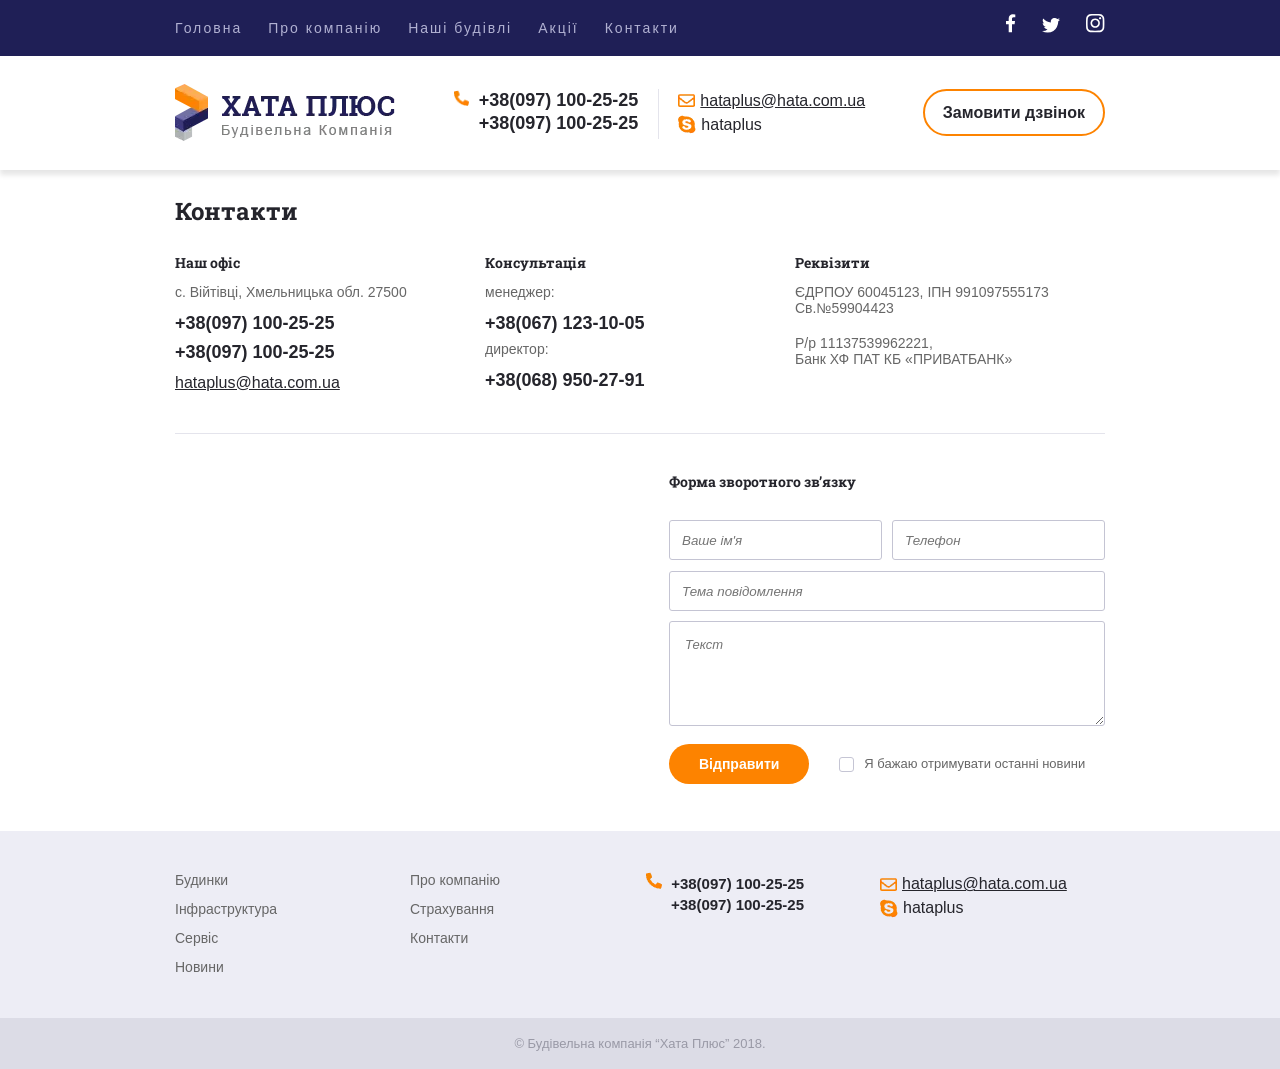
<file: hata-contacts.html>
<!DOCTYPE html>
<html lang="u">

<head>
    <meta charset="UTF-8">
    <meta name="viewport"
        content="width=device-width, user-scalable=yes,initial-scale=1.0, maximum-scale=2.0, minimum-scale=1.0">
    <title>where_you_can-find.us</title>
    <link rel="stylesheet" href="css/style.css">
</head>

<body>
    <div class="black1" id="black1"></div>
    <header class="header">
        <div class="top-header header__top">
            <div class="header__wrapper wrapper flex items_center">
                <nav class="header-nav header__nav ">
                    <ul class="main-nav" id="mainnav">
                        <li class="cancel" id="cancel"><a href="javascript:void(0)"><img src="img/close.svg" alt=""></a>
                        </li>
                        <li class="header__item">
                            <a href="index.html">Головна</a>
                        </li>
                        <li class="header__item">
                            <a href="#">Про компанію</a>
                        </li>
                        <li class="header__item">
                            <a href="index2.html" id="btn">Наші будівлі</a>
                            <ul id="submenu" class="head-submenu">
                                <li><a href="">Таунхауси</a></li>
                                <li><a href="">Пентхауси</a></li>
                                <li><a href="">Котеджі</a></li>
                                <li>
                                    <a href="" id="subbtn">Собачі будки</a>
                                    <ul id="subsubmenu" class="head-subsubmenu">
                                        <li><a href="">Елітні будки</a></li>
                                        <li><a href="">Для чіхуахуа</a></li>
                                        <li><a href="">Вольєри</a></li>
                                        <li><a href="">Халабуди</a></li>
                                        <li><a href="" id="cancelsubsub" class="cancelsubsub"><img src="img/close.svg"
                                                    alt=""></a></li>
                                    </ul>
                                </li>
                                <li><a href="" id="cancelsub" class="cancelsub"><img src="img/close.svg" alt=""></a>
                                </li>
                            </ul>
                        </li>
                        <li class="header__item">
                            <a href="#">Акції</a>
                        </li>
                        <li class="header__item">
                            <a href="hata-contacts.html">Контакти</a>
                        </li>
                    </ul>
                </nav>
                <nav class="picture-nav header__social">
                    <ul class="social list_social flex items_center">
                        <li class="social__list">
                            <a href="" class="social_link social__link--facebook">
                                <svg version="1.2" xmlns="http://www.w3.org/2000/svg" viewBox="0 0 10 19" width="10"
                                    height="19">
                                    <path class="a"
                                        d="m2.7 18.2h3.3v-8h2.6l0.4-3.2h-3v-2.2q0-0.8 0.3-1.1 0.3-0.5 1.3-0.5h1.7v-2.8q-1-0.2-2.5-0.2-1.8 0-3 1.2-1.1 1.1-1.1 3.1v2.5h-2.7v3.2h2.7z" />
                                </svg>
                            </a>
                        </li>
                        <li class="social__list">
                            <a href="#" class="social_link">
                                <svg version="1.2" xmlns="http://www.w3.org/2000/svg" viewBox="0 0 18 15" width="18"
                                    height="15">
                                    <path class="a"
                                        d="m16.1 3.6q1.1-0.8 1.9-1.9-1.1 0.4-2.1 0.6 1.2-0.8 1.6-2.1-1.1 0.7-2.3 0.9-0.6-0.5-1.3-0.8-0.6-0.4-1.5-0.4-0.9 0-1.8 0.5-0.8 0.5-1.3 1.4-0.5 0.8-0.5 1.8 0 0.5 0.1 0.9-2.3-0.1-4.3-1.2-2-1-3.3-2.7-0.6 0.9-0.6 1.9 0 0.9 0.5 1.7 0.5 0.8 1.2 1.4-0.9-0.1-1.7-0.5 0 1.3 0.9 2.4 0.8 1 2.1 1.3-0.5 0.1-1 0.1-0.3 0-0.7-0.1 0.4 1.1 1.3 1.8 1 0.8 2.2 0.8-2.1 1.5-4.6 1.5-0.5 0-0.9 0 2.6 1.7 5.7 1.7 3.2 0 5.7-1.7 2.3-1.5 3.5-4 1.3-2.3 1.3-4.8 0-0.4-0.1-0.5z" />
                                </svg>
                            </a>
                        </li>
                        <li class="social__list">
                            <a href="#" class="social_link">
                                <svg version="1.2" xmlns="http://www.w3.org/2000/svg" viewBox="0 0 19 19" width="19"
                                    height="19">
                                    <path class="a"
                                        d="m9.2 4.4q1.3 0 2.3 0.6 1.1 0.7 1.8 1.8 0.6 1.1 0.6 2.3 0 1.3-0.6 2.4-0.7 1.1-1.8 1.7-1 0.6-2.3 0.6-1.3 0-2.4-0.6-1.1-0.6-1.7-1.7-0.6-1.1-0.6-2.4 0-1.2 0.6-2.3 0.6-1.1 1.7-1.8 1.1-0.6 2.4-0.6zm0 7.8q1.3 0 2.2-0.9 0.9-0.9 0.9-2.2 0-1.2-0.9-2.1-0.9-1-2.2-1-1.3 0-2.2 1-0.9 0.9-0.9 2.1 0 1.3 0.9 2.2 0.9 0.9 2.2 0.9zm6-8q0-0.4-0.3-0.8-0.3-0.3-0.8-0.3-0.4 0-0.8 0.3-0.3 0.4-0.3 0.8 0 0.5 0.3 0.8 0.4 0.3 0.8 0.3 0.5 0 0.8-0.3 0.3-0.3 0.3-0.8zm3.1 1.1q0.1 1.2 0.1 3.8 0 2.7-0.1 3.9 0 1.1-0.3 2-0.4 1-1.2 1.8-0.7 0.7-1.7 1.1-0.9 0.3-2.1 0.4-1.1 0-3.8 0-2.7 0-3.8 0-1.2-0.1-2.1-0.4-1-0.4-1.8-1.1-0.7-0.8-1.1-1.8-0.3-0.9-0.3-2-0.1-1.2-0.1-3.9 0-2.6 0.1-3.8 0-1.2 0.3-2 0.4-1.1 1.1-1.8 0.8-0.8 1.8-1.2 0.9-0.2 2.1-0.3 1.1-0.1 3.8-0.1 2.7 0 3.8 0.1 1.2 0.1 2.1 0.3 1 0.4 1.7 1.2 0.8 0.7 1.2 1.8 0.3 0.8 0.3 2zm-1.9 9.2q0.2-0.7 0.3-2.2 0-0.9 0-2.5v-1.3q0-1.7 0-2.6-0.1-1.5-0.3-2.2-0.5-1.3-1.8-1.8-0.7-0.2-2.2-0.3-0.9 0-2.6 0h-1.3q-1.6 0-2.5 0-1.5 0.1-2.2 0.3-1.3 0.5-1.8 1.8-0.2 0.7-0.3 2.2-0.1 0.9-0.1 2.6v1.3q0 1.6 0.1 2.5 0.1 1.5 0.3 2.2 0.5 1.3 1.8 1.8 0.7 0.2 2.2 0.3 0.9 0.1 2.5 0.1h1.3q1.7 0 2.6-0.1 1.5-0.1 2.2-0.3 1.3-0.5 1.8-1.8z" />
                                </svg>
                            </a>
                        </li>
                    </ul>
                </nav>
                <div class="burger" id="burger">
                    <span></span>
                    <span></span>
                    <span></span>
                </div>
            </div>
        </div>
        <div class="shadow ">
            <div class="wrapper flex items_center main-header">
                <div class="header__logo logo">
                    <a href="index.html">
                        <picture>
                            <source srcset="img/logo.webp" type="image/webp">
                            <img src="img/logo.png" alt="">
                        </picture>
                    </a>
                </div>
                <div class="lineri flex">
                    <div class="header__phone phone">
                        <p class="hearder__phone-main">
                            <a href="tel:+380971002525" class="items_center email2">
                                <picture class="phone_picture">
                                    <source srcset="img/phone.webp" type="image/webp">
                                    <img src="img/phone.svg" alt="">
                                </picture>
                                <span class="header__phone-text phone_text">+38(097) 100-25-25</span>
                            </a>
                        </p>
                        <p class="left header__phone-text">
                            <a href="tel:+380971002525">+38(097) 100-25-25</a>
                        </p>
                    </div>
                    <div>
                        <span class="linephone"></span>
                    </div>
                    <div class="header__contacts social-madia">
                        <div class="hearder_email email">
                            <a href="mailto:hataplus@hata.com.ua" class="items_center email2">
                                <picture class="email-pic">
                                    <source srcset="img/email.webp" type="image/webp">
                                    <img src="img/email.svg" alt="">
                                </picture>
                                <span class="header__email-text email_span">hataplus@hata.com.ua</span>
                            </a>
                        </div>
                        <div class="hearder__skype skype">
                            <a href="#" class="hearder__skype-link items_center skype2">
                                <picture class="skype_pic">
                                    <source srcset="img/skype.webp" type="image/webp">
                                    <img src="img/skype.svg" alt="">
                                </picture>
                                <span class="hearder__slype-text skype_span">hataplus</span>
                            </a>
                        </div>
                    </div>
                </div>
                <div class="hearder__text text">
                    <a href="#" id="callBtn">Замовити дзвінок</a>
                </div>
                <div class="popap" id="callModal">
                    <form action="botforpopap.php" method="post">
                        <div class="popap-info">
                            <p class="title">Замовити дзвінок</p>
                            <input type="text" placeholder="Ваше ім'я" name='urname'>
                            <input type="tel" placeholder="Телефон" name="phone">
                            <button>Відправити</button>
                            <span class="close" id="closeCall"><img src="img/close1.svg" alt=""></span>
                        </div>
                    </form>
                </div>
            </div>
        </div>
    </header>
    <main>
        <div class="main1 wrapper">
            <div class="section">
                <div class="main_contact ">
                    <h1>Контакти</h1>
                    <div class="under_container">
                        <div class="office">
                            <h3>Наш офіс</h3>
                            <p class="p">с. Війтівці, Хмельницька обл. 27500</p>
                            <p class="p1 hover"><a href="#" class="num">+38(097) 100-25-25</a></p>
                            <p class="p1 hover"><a href="#" class="num">+38(097) 100-25-25</a></p>
                            <p class="hover u"><a href="#" class="ema">hataplus@hata.com.ua</a></p>
                        </div>
                        <div class="advice">
                            <h3>Консультація</h3>
                            <p class="p">менеджер:</p>
                            <p class="p1 hover"><a href="#" class="num">+38(067) 123-10-05</a></p>
                            <p class="p">директор:</p>
                            <p class="hover p1"><a href="#" class="num ">+38(068) 950-27-91</a></p>
                        </div>
                        <div class="details">
                            <h3>Реквізити</h3>
                            <div class="first">
                                <p>ЄДРПОУ 60045123, ІПН 991097555173</p>
                                <p>Св.№59904423</p>
                            </div>
                            <div class="second">
                                <p>Р/р 11137539962221,</p>
                                <p>Банк ХФ ПАТ КБ «ПРИВАТБАНК»</p>
                            </div>
                        </div>

                    </div>
                </div>
                <hr class="line">
                <div class="main-forms ">
                    <div class="map">
                        <iframe
                            src="https://www.google.com/maps/d/u/0/embed?mid=1Mu6YhSlnETgR-VmW5fW5U2FZfBOlRYM&ehbc=2E312F"></iframe>
                    </div>
                    <div class="forms">
                        <h3>Форма зворотного зв’язку</h3>
                        <form action="botrocontact.php" method="post">
                            <div class="main-contentforms">
                                <div class="name">
                                    <input type="text" placeholder="Ваше ім'я" name="username" required>
                                    <input type="text" placeholder="Телефон" name="usersurname" required>
                                </div>
                                <br class="type-text">
                                <input type="text" class="lo" placeholder="Тема повідомлення" name="tema" required>
                                <br class="text-r">
                                <textarea placeholder="Текст" class="txt" name="text"></textarea>
                            </div>
                            <div class="wrap  items_center one">
                                <button class="button1" type="submit">Відправити</button>
                                <label class="checkbox0">
                                    <input type="checkbox" name="accept">
                                    
                                    Я бажаю отримувати останні новини
                                </label>
                            </div>
                        </form>
                    </div>
                </div>
            </div>
        </div>
    </main>
    <footer>
        <div class="top-footer ">
            <div class="bot-info wrapper flex ">
                <nav class="company_news flex">
                    <ul>
                        <li><a href="#">Будинки</a></li>
                        <li><a href="#">Інфраструктура</a></li>
                        <li><a href="#">Сервіс</a></li>
                        <li><a href="#">Новини</a></li>
                    </ul>
                </nav>
                <nav class="company_info flex">
                    <ul>
                        <li><a href="#">Про компанію</a></li>
                        <li><a href="#">Страхування</a></li>
                        <li><a href="#">Контакти</a></li>
                    </ul>
                </nav>
                <div class="phone1 ">
                    <p>
                        <a href="tel:+380971002525" class="tel2 items_center">
                            <picture class="phone_picture">
                                <source srcset="img/phone.webp" type="image/webp">
                                <img src="img/phone.svg" alt="">
                            </picture>
                            <span class="phone_text1">+38(097) 100-25-25</span>
                        </a>
                    </p>
                    <p class="left">
                        <a href="tel:+380971002525">+38(097) 100-25-25</a>
                    </p>
                </div>
                <div class="social-madia1">
                    <div class="email">
                        <a href="mailto:hataplus@hata.com.ua" class="items_center email2">
                            <picture class="email-pic">
                                <source srcset="img/email.webp" type="image/webp">
                                <img src="img/email.svg" alt="">
                            </picture>
                            <span class="email_span">hataplus@hata.com.ua</span>
                        </a>
                    </div>
                    <div class="skype">
                        <a href="#" class=" items_center skype2">
                            <picture class="skype_pic">
                                <source srcset="img/skype.webp" type="image/webp">
                                <img src="img/skype.svg" alt="">
                            </picture>
                            <span class="skype_span">hataplus</span>
                        </a>
                    </div>
                </div>
            </div>
        </div>
        <div class="bot-footer">
            <p>© Будівельна компанія “Хата Плюс” 2018.</p>
        </div>
    </footer>
    <script src="java/script.js"></script>
</body>

</html>
</file>
<file: css/style.css>
@font-face {
    font-family: 'Roboto Slab';
    src: url('../font/RobotoSlab-Bold.woff2') format('woff2'),
        url('../font/RobotoSlab-Bold.woff') format('woff'),
        url('../font/RobotoSlab-Bold.ttf') format('truetype');
    font-weight: bold;
    font-style: normal;
    font-display: swap;
}

@font-face {
    font-family: 'Roboto Slab';
    src: url('../font/RobotoSlab-Medium.woff2') format('woff2'),
        url('../font/RobotoSlab-Medium.woff') format('woff'),
        url('../font/RobotoSlab-Medium.ttf') format('truetype');
    font-weight: 500;
    font-style: normal;
    font-display: swap;
}
@font-face {
    font-family: 'Roboto Slab';
    src: url('../font/RobotoSlab-Regular.woff2') format('woff2'),
        url('../font/RobotoSlab-Regular.woff') format('woff'),
        url('../font/RobotoSlab-Regular.ttf') format('truetype');
    font-weight: normal;
    font-style: normal;
    font-display: swap;
}
*{
    margin: 0;
    padding: 0;
    box-sizing: border-box;
}
body{
    font-family: "Arial";

}
html{
    font-size: 0.8px;
}
svg{
    fill: #fff;
    transition: 0.1s;
}
svg:hover{
    fill: #fd8300;;
}
.wrapper{
    max-width: 960rem;
    margin: 0 auto;
    padding: 0 15rem;
}
ul{
    list-style:none;
}
a {
    text-decoration: none;
}
.flex{
    display: flex;
    justify-content: space-between;
    
}
.items_center{
    display: flex;
    align-items: center;
}
header{
    padding-top:55rem;
    
}

.top-header{
    z-index: 15;
    background-color: #1f1f56;
    position: fixed;
    width: 100%;
    top: 0;
    left: 0;
}
.cancel img{
    width: 35px;
}
.black1{
    position: fixed;
    top: 0;
    left: 0;
    display: none;
    width: 100%;
    height: 100%;
    background: rgba(1 , 8 ,44 , 0.5);
    backdrop-filter: blur(4px);
    z-index: 5;

}


.cancel{
    position: absolute;
    top: 0;
    right: 0;
}
.main-nav{
    position: fixed;
    top: 0;
    left: -100%;
    background-color: #1f1f56;
    width: 80vw;
    height: 100vh;
    padding: 30px 0;
    transition: .5s;
}
.main-nav li{
    padding: 3px 15px;
}
.main-nav a{
    display: block;
}
.top-header ul{
    gap: 26rem;
}

.top-header  a{
    padding: 14rem 0 ;
    font-size: 14rem;
    letter-spacing: 2rem;
    line-height: 1.9em;
    color: #b1b1d2;
    font-family: "Arial";
}
.top-header li:hover > a{
    color:#fd8300;
    transition: .5s;
}
.list_social svg{
    fill: #fff;
    text-align: left;
}
.list_social li:hover svg{
    fill:#fd8300;
    transition: .5;
}
.picture-nav{
    gap:23rem;
    padding: 14rem 0;
}

.head-submenu, .head-subsubmenu{
    display: none;
    position: absolute;
    min-width: 125px;
}
.head-subsubmenu{
    padding-top: 20px;
}
.head-submenu a, .head-subsubmenu a{
    background-color: #e4e4ec;
    font-size: 12px; 
}

.head-submenu li:not(:first-child):not(:last-child) {
    border-top: 1px solid #d1d1dc;
}

.head-submenu >li>a:after{
    content: "";
    display: inline-block;
    width: 5px;
    height: 5px;
    border-right: 1rem solid #000;
    border-bottom: 1rem solid #000;
    position: absolute;
    right: 9rem;
    top: 50%;
    transform: translateY(-50%) rotate(-45deg) ;
}
.head-submenu li:hover a:after{
    transition: .1s;
    border-color: #fff;
    transform: translateY(-50%) rotate(45deg);
}
.head-submenu > li:first-child > a{
    border-radius: 3px 3px 0 0;   
}
.head-submenu > li:nth-child(4) > a{
    border-radius: 0 0 3px 3px;   
}
.head-subsubmenu > li:first-child > a{
    border-radius: 3px 3px 0 0;   
}
.head-subsubmenu > li:nth-child(4)> a{
    border-radius: 0 0 3px 3px;   
}
.head-submenu  a{ 
    display: block;
    padding: 8px;
    color: #25252c;
    line-height: normal;
}
.head-submenu li:hover > a,
.head-subsubmenu li:hover > a{
    color: #fff;
    background-color: #fd8300;
    transition: .3s;
}

#cancelsub, #cancelsubsub{
    position: absolute;
    top: 0;
    right: -10px;
}
.burger span{
    display: block;
    height: 3px;
    margin-bottom: 4px;
    background-color: #ffffff;
    border-radius: 2px;
}
.burger span{
    width: 30px;
}
.shadow{
    box-shadow: 0 5px 5px rgba(0,0,0,0.1);
}

.main-header{
    padding: 29rem 15rem;
    flex-wrap: wrap;
    gap: 10px;
    justify-content: center;

}
.logo{
    width: 100%;
    text-align: center;
}
.informatik{
    display: flex;
    flex-wrap: nowrap;
}
.lineri{
    gap: 20rem;
}
.social-madia {
    border-left: none;
    padding-left: 0;
}

.linephone::before {
    content: "";
    position: absolute;
    height: 50px;
    width: 1px;
    background-color: #e4e4ec;
}
.phone_picture{
    padding-right: 5px;
}
.email-pic{
    padding-right: 5px;
}
.skype_pic{
    padding-right: 5px;
}
.phone a{
    font-size: 15rem;
    line-height: 1.3em;
    color: #25252c;
    font-weight: bold;
    font-family: "Arial";
    display: inline-block;
    transition: .5s;
}
.phone_text {
    font-size: 15rem;
    line-height: 1.3em;
    color: #25252c;
    font-weight: bold;
    font-family: "Arial";
    display: inline-block;
    transition: .5s;
}
.phone_text1 {
    font-size: 15rem;
    line-height: 1.3em;
    color: #25252c;
    font-weight: bold;
    font-family: "Arial";
    display: inline-block;
    transition: .5s;
}
.phone1 a{
    font-size: 15rem;
    line-height: 1.3em;
    color: #25252c;
    font-weight: bold;
    font-family: "Arial";
    display: inline-block;
    transition: .5s;
}
.phone_text1:hover{
    transform: scale(0.9);
    color: #666666;
}
.phone_text:hover{
    transform: scale(0.9);
    color: #666666;
}
.left a{
    padding-left: 26px;
}
.left a:hover{
    transform: scale(0.9);
    color: #666666;
}
.email_span{
    font-size: 14rem;
    line-height: 1.5em;
    text-decoration: underline;
    color: #25252c;
    font-family: "Arial";
    display: inline-block;
    transition: 0.5s;
}
.email_span:hover{
    color: #f7aa6a;
    transform: scale(0.95);
}
.skype_span{
    font-size: 14rem;
    line-height: 1.5em;
    color: #25252c;
    font-family: "Arial";
    display: inline-block;
    transition: 0.5s;
}
.skype_span:hover{
    color: #f7aa6a;
    transform: scale(0.95);
}
.text{
    width: 100%;
    text-align: center;
}

.text a{
    padding: 20.5rem 18rem;
    border-radius: 25rem;
    background-color: #ffffff;
    border: 2rem solid #fd8300;
    font-size: 16rem;
    line-height: 1.5rem;
    color: #25252c;
    font-weight: bold;
    font-family: "Arial";
    transition: .5s;
    display: inline-block;
}
.text a:hover{
    transform: scale(1.05);
}
.bot-head{
    padding: 59rem 0 43rem 0;

    background:url(../img/main-bg.png) no-repeat center/cover; 

}
.bot-head h2{
    font-size: 30rem;
    letter-spacing: 2rem;
    text-transform: uppercase;
    color: #ffffff;
    font-weight: 400;
    font-family: "Roboto Slab";
}
.bot-head p{
    padding: 12rem 0 16rem 0;

    font-size: 14rem;
    line-height: 1.7em;
    color: #ffffff;
    font-family: "Arial";
}
.forcenter{
    text-align: center;
}

.price-number {
    font-size: 40rem;       
    color: #fd8300;
    font-weight: bold;
    font-family: "Arial";
}

.price-grn {
    font-size: 24rem;       
    line-height: 1em;
    color: #fd8300;
    font-weight: bold;
    font-family: "Arial";
}
.main_text h1{
    padding-bottom: 22px;
    font-size: 24rem;
    line-height: 1em;
    color: #24242b;
    font-family: "Roboto Slab";
}
.main_text p{
    font-size: 14rem;
    line-height: 1.7em;
    color: #666666;
    font-family: "Arial";
}
.main-text h1{
    font-size: 30rem;
    color: #24242b;
    font-family: "Roboto Slab";
    padding-bottom: 10rem;
    
}
.main_text a{
    font-size: 14rem;
    line-height: 1.7em;
    text-decoration: underline;
    color: #fd8300;
    font-weight: bold;
    font-family: "Arial";
    padding-top:17rem;
    max-width: 669rem;
    display: inline-block;
    transition: .5s;
}
.main_text a:hover{
    transform: scale(1.1);
    color: #f7aa6a;

}
.tables{
    overflow-x: auto; 
    max-width: 100%;
}
table {
    border-radius: 3px;
    overflow: hidden;
    min-width: 960px;
    width: 100%;
    border-collapse: collapse; 
    margin-top: 27px; 
}
thead tr {
    border-radius: 3px;
}
tbody th, td {
    padding: 7px 20px;
    text-align: center;
}
tbody td + td{
    border-left: 1px solid #cecedd; 
}
tbody tr + tr{
    border-top: 1px solid #cecedd;

}

td:first-child {
    text-align: left; 
}
th{
    border:1px solid #264568;
}

td:last-child {
    text-align: right; 
}
.th1{

    text-align: left; 
}
.th3 {
    text-align: right; 
    padding-left: 20px;
}
.tr1 th{
    padding: 7px 20px;
    background-color: #1f1f56;
    font-size: 14rem;
    color: #ffffff;
    font-weight: 400;
    font-family: "Roboto Slab";
}
.tr2,
.tr3,
.tr4,
.tr5,
.tr6,
.tr7{
    background-color: #e4e4ec;
    font-size: 14rem;
    line-height: 1.7em;
    color: #666666;
    font-family: "Arial";
}
table tbody tr:hover {
    background-color: #fd8300;
    transition: .3s;
    color: #fff;

}

main{
    padding:29rem 0 47rem ;
}
.main1{
    flex-wrap: wrap-reverse;
    gap:28rem;
}
.main-text p{
    max-width: 669rem;
    font-size: 14rem;
    line-height: 1.7em;
    color: #666666;
    font-family: "Arial";
    padding-bottom: 11rem;
    font-weight: 400;
}
.main-text a{
    font-size: 14rem;
    line-height: 1.7em;
    text-decoration: underline;
    color: #fd8300;
    font-weight: bold;
    font-family: "Arial";
    padding-top:17rem;
    max-width: 669rem;
    display: inline-block;
    transition: .5s;
}
.main-text a:hover{
    transform: scale(1.1);
    color: #f7aa6a;

}
.main_contact h1{
    font-size: 24rem;
    line-height: 1em;
    color: #24242b;
    font-family: "Roboto Slab";
    padding-bottom: 28rem;
}
.under_container{
    display: grid;
    grid-template-columns: repeat(3, 1fr);
}
.office h3,
.details h3,
.advice h3 {
    font-size: 14px;
    line-height: 1.7em;
    color: #24242b;
    font-family: "Roboto Slab";
    padding-bottom: 9px;
}

.office p, 
.advice p, 
.details p{
    font-size: 14px;
    color: #666666;
    font-family: "Arial";
}
.p{
    padding-bottom: 12px;
}
.p1{
    padding-bottom: 6px;
    transition: 0.5s;
}
.num{
    font-size: 18px;
    line-height: 1.3em;
    color: #25252c;
    font-weight: bold;
    font-family: "Arial";
    transition: .5s;
}
.u{
    transition: 0.5s;
}
.ema{
    font-size: 16px;
    line-height: 1.5em;
    text-decoration: underline;
    color: #25252c;
    font-family: "Arial";
    transition: .5s;
}
.hover:hover{
    transform: scale(1.05);
}

.first{
    padding-bottom: 19px;
}
.side-menu{
    width: 100%;
}
.side-menu p{
    border-radius: 3rem 3rem 0 0;
    font-size: 16rem;
    line-height: 1.5em;
    color: #ffffff;
    font-weight: 400;
    font-family: "Roboto Slab";
    background-color: #1f1f56;
    min-width: 219rem;
    padding: 11rem 0 10rem 15rem;
}
.line {
    border: none;             
    height: 1rem;              
    background-color: #e4e4ec;
    margin-top: 34rem;
}
.side-menu nav > ul > li + li{
    border-top: 1rem solid #d1d1dc;

}

.side-menu a{
    background-color: #e4e4ec;
    padding: 11rem 0 10rem 15rem;
    display: block;
    font-size: 14rem;
    line-height: 1.9em;
    color: #25252c;
    font-family: "Arial";
    position: relative;
}
.border a{
    border-radius: 0 0 3rem 3rem;

}
.sub_menu a{
    padding-left: 30rem;
}
.sub_menu{
    max-height: 0;
    visibility: hidden;
}
.menu li:hover>.sub_menu{
    transition: 0.5;
    max-height: 1000rem;
    visibility: visible;
}
.menu li:hover>a{
    background-color: #fd8300;
    color: #fff;

}
.sub_menu li:hover> a{
    color: #666666;
    background-color: #cecedd;
}
.sub_menu a{
    font-size: 14rem;
    line-height: 1.9em;
    color: #666666;
    font-family: "Arial";
}
.menu{
    position: sticky;
}
    
.menu >li>a:after{
    content: "";
    display: inline-block;
    width: 10rem;
    height: 10rem;
    border-right: 1rem solid #000;
    border-bottom: 1rem solid #000;
    position: absolute;
    right: 15rem;
    top: 50%;
    transform: translateY(-50%) rotate(-45deg) ;
}
.menu li:hover a:after{
    transition: .1s;
    border-color: #fff;
    transform: translateY(-50%) rotate(45deg);
}
.bot{
    padding-top: 27rem;
}

.houses{
    gap: 28rem;
    grid-template-columns: repeat(2, 1fr);
    display: grid;
}
.houses picture{
    display: block;
    width: 100%;
    overflow: hidden;
}
.houses img{
    width: 100%;
    object-fit: hidden;
    transition: 0.5s;
}
.houses a:hover picture  img {
    transform: scale(1.2);
}
.houses2 h2{

    padding: 34rem 0 24rem;
    font-size: 24rem;
    line-height: 1em;
    color: #24242b;
    font-family: "Roboto Slab";
}
.houses h3{
    font-size: 14rem;
    line-height: 1.7em;
    color: #1f1f56;
    font-weight: bold;
    font-family: "Arial";
    position: relative;
    display: inline-block;
    padding-bottom: 3rem;
}
.email2{
    display: flex;
}
.skype2{
    display: flex;
}
.tel2{
    display: flex;
}
.houses h3:before{
    content: "";
    position: absolute;
    left: 0;
    display: inline-block;
    width: 0;
    bottom:7rem;
    height: 2rem;
    background-color: #1f1f56;
    transition: .5s;

}

.houses a:hover h3::before {
    width: 100%;
}
.houses p{
    font-size: 13rem;
    line-height: 1.4em;
    color: #9999a6;
    font-family: "Arial";
    text-decoration: none;
    position: relative;
}
.bot-info{
    display: grid;
    grid-template-columns: repeat(2, 1fr);
    gap: 10px;
}
.main-forms{
    display: grid;
    grid-template-columns: repeat(2, 1fr);
    padding-top: 36rem;
    gap: 28px;
}
.map{
    position: relative;
    min-width: 466px;
    min-height: 295px;
    overflow: hidden;
}


iframe{
    width: 100%;
    height: calc( 100% + 72px);
    position: absolute;
    top: -85px;
    left: 0;
    border: none;
}

.forms h3{
    font-size: 14px;
    line-height: 1.7em;
    color: #24242b;
    font-family: "Roboto Slab";
    text-align: left;
    padding-bottom: 22px;
}
input {
    padding-left: 12rem;
    padding-right: 12rem;
    height: 40px;
    width: 100%;
    border-radius: 3px;
    border: 1px solid #c4c4d3;
    margin: 5px 0;
    font-family: "Arial";
    font-style: italic;
    background-color: transparent;

}
textarea {
    min-height: 105px;
    max-height: 250px;
    border-radius: 3px;
    border: 1px solid #c4c4d3;
    margin: 5px 0;
    font-size: 13px;
    font-style: italic;
    font-family: "Arial";
    resize: vertical;
    background-color: transparent;
}
.checkbox0{
    font-size: 13px;
    line-height: 1.6em;
    color: #666666;
    font-family: "Arial";
}
.checkbox0{
    display: flex;
    gap: 10px;
    align-items: center;
}
.checkbox0 input{
    position: relative;
    appearance: none;
    outline: none;
    width: 15px;
    height: 15px;
    margin: 0;
    border: 1px solid #c5c5d4;
    border-radius: 3px;
    z-index: 1;
    padding-right: 0;
}
.checkbox0 input:checked{
    background-image: url("data:image/svg+xml;utf8,<svg xmlns='http://www.w3.org/2000/svg' viewBox='0 -960 960 960' fill='black'><path d='M382-240 154-468l57-57 171 171 367-367 57 57-424 424Z'/></svg>");
    background-repeat: no-repeat;
    background-position: center;
}
.name{
    display: flex;
    gap: 10rem;
}
.lo{
    width: 100%;
}
.txt{
    width: 100%;
    padding: 15rem 0 0rem 15rem;

}
.main-contentforms{
    padding-bottom: 13px;
}
.button1{
    border: none;
    padding: 12px 30px;
    border-radius: 21px;
    background-color: #fd8300;
    font-size: 14px;
    color: #ffffff;
    font-weight: bold;
    font-family: "Arial";
    text-align: center;
    transition: .5s;
    cursor: pointer;
}
.button1:hover{
    transform: scale(1.1);
}
.one{
    display: flex;
    justify-content: flex-start;
    gap: 30px
    
}
.top-footer{
    padding: 41rem 0 30rem ;
    background-color: #ededf5;

}
.company_news a{
    font-size: 14rem;
    color: #666666;
    font-family: "Arial";
    text-decoration: none;
    position: relative;
    padding-bottom: 13rem;
    display: block;
}
.company_news a:hover{
    transition: .5;
    color: #fd8300;
}
.company_news a:before{
    content: "";
    position: absolute;
    left: 0;
    display: inline-block;
    width: 0;
    bottom:7rem;
    height: 1rem;
    background-color: #fd8300;
    transition: .5s;

}
.company_info a{
    font-size: 14rem;
    color: #666666;
    font-family: "Arial";
    text-decoration: none;
    position: relative;
    padding-bottom: 13rem;
    display: block;
}
.company_info a:hover{
    transition: .5s;
    color: #fd8300;
}
.company_info a:before{
    content: "";
    position: absolute;
    left: 0;
    display: inline-block;
    width: 0;
    bottom:7rem;
    height: 1rem;
    background-color: #fd8300;
    transition: .5s;
}.company_info a:hover:before{
    width: 100%;
}
.company_news a:hover:before{
    width: 100%;
}
.bot-footer{
    background-color: #dcdce6;
}
.bot-footer p{
    font-size: 13rem;
    line-height: 1.4em;
    color: #9999a6;
    font-family: "Arial";
    text-align: center;
    padding: 17rem 0 15rem ;
}
.popap {
    position: fixed;
    top: 0;
    left: 0;
    width: 100%;
    height: 100vh;        
    display: none;      
    justify-content: center;
    align-items: center;
    z-index: 10;

}
.popap-info {
    position: relative;
    max-width: 360px;
    background: #fff;
    padding: 30px;
    border-radius: 5px;
    z-index: 9;
}
.popap-info input {
    width: 100%;
    margin-bottom: 10px;
    padding: 0 15px;
    font-size: 16px;
    border: 1px solid #ccc;
    border-radius: 4px;
    border: 1px solid #c5c5d4;
    font-size: 13px;
    line-height: 1.6em;
    color: #9999a6;
    font-style: italic;
    font-family: "Arial";
}
.title{
    font-size: 24px;
    line-height: 1em;
    color: #24242b;
    font-weight: 400;
    font-family: "Roboto Slab";
    padding-bottom: 20px;
}
.popap-info button {
    border: none;
    width: 100%;
    height: 43px;
    border-radius: 22px;
    background-color: #fd8300;
    font-size: 14px;
    line-height: 1.7em;
    color: #ffffff;
    font-weight: bold;
    font-family: "Arial";
    text-align: center;
    transition: .5s;
}
.popap-info button:hover{
    transform: scale(1.05);
}
.close img{
    position: absolute;
    width: 16px;
    top: 14px;
    right: 14px;
    font-size: 28px;
    cursor: pointer;
    color: #999;
}
.box {
    display: none;
    position: fixed;
    top: 50%;
    left: 50%;
    transform: translate(-50%, -50%);
    max-width: 1200px;   
    height: auto;        
    z-index: 10;
}

.box img {
    width: 100%;         /* займає всю ширину .box */
    height: auto;       
    display: block;
    object-fit: contain;
}
.img-wrapper {
    position: relative;
    display: inline-block;
    min-width: 350px;
}




.cancel-box {
    position: absolute;
    top: 10px;
    right: 10px;
    z-index: 20;
    font-size: 24px;
    color: white;
    background: rgba(0,0,0,0.6);
    border-radius: 50%;
    width: 35px;
    height: 35px;
    display: flex;
    align-items: center;
    justify-content: center;
    cursor: pointer;
}

.php {
    padding: 20px 30px;
    font-size: 24px;
    line-height: 24px;
    color: #24242b;
    font-family: 'Roboto Slab';
    background-color: #f7f7f7;
    border-radius: 12px;


    box-shadow: 0 0 20px rgba(0, 0, 0, 0.15);

    margin-bottom: 30px;
}

.php h2 {
    margin-bottom: 20px;
    font-size: 32px;
    color: #24242b;
}


.php2 {
    padding: 10px 0;
}

.php2 p {
    margin-bottom: 12px;
    font-size: 16px;
    line-height: 22px;
    color: #666666;
    font-family: 'Arial', sans-serif;
    font-weight: 400;
}


.php2 p b {
    color: #222222; 
}
.MAIN2 {
    
    padding: 40px ;
}
.php a {
    font-size: 14rem;
    line-height: 1.7em;
    text-decoration: underline;
    color: #fd8300;
    font-weight: bold;
    font-family: "Arial";
    padding-top: 17rem;
    max-width: 669rem;
    display: inline-block;
    transition: .5s;
}

.php a:hover {
    transform: scale(1.1);
    transform: translateY(-2px);
}




@media screen and (min-width: 360px){
    .phone a , p{
        font-size: 18rem;
    }
    .phone img {
        width: 16px;
        height: 16px;
    }
    .phone_text{
        font-size: 18rem;
    }
    .email_span{
        font-size: 16rem;
    }
    .skype_span{
        font-size: 16rem;
    }
    
}


@media screen and (min-width: 515px) {
    .text{
        width: auto;
        text-align: right;
    }
    
}

@media screen and (max-width: 515px) {
    .button1{
        width: auto;
    }
    .one{
        display: flex;
        justify-content: center;
    }
}
@media screen and (max-width: 649px) {
    
    .under_container {
        grid-template-columns: repeat(2, 1fr);
        gap: 30px;
    }
    .office{
        display: flex;
        flex-direction: column;
        align-items: center;
    }
    .advice{
        display: flex;
        flex-direction: column;
        align-items: center;
    }
    .details{
        display: flex;
        flex-direction: column;
        align-items: center;
    }
    .burger {
        margin-left: auto;
    }
    
    .main_contact h1 {
        display: flex;
        justify-content: center;
    }
}

@media screen and (max-width: 360px){
    .lineri{
        gap: 10px;
    }
    
    .under_container{
        grid-template-columns: 1fr;
    }
}
@media screen and (max-width: 545px) {
    .one{
        display: flex;
        justify-content: center;
    }
}
@media screen and (min-width: 650px) {
    .black1,
    .burger,
    .cancel{
        display: none;
    }
    .side-menu{
        max-width: 220rem;
    
    }
    .main-nav{
        position: static;
        display: flex;
        width: auto;
        height: auto;
        padding: 0;
    }
    .main-nav li{
        position: relative;
        padding: 0;
    }
    .head-submenu::before{
        content: "";
        display: block;
        position: absolute;
        top: -5px;
        left: 0;
        height: 5px;
        width: 100%;
    }
    .main-nav >li:hover > .head-submenu {
        display: block;
        top: calc(100% + 5px);
    }
    .head-submenu > li {
        position: relative;
    }
    .head-submenu >li:hover > .head-subsubmenu{
        display: block;
        top: -20px;
        left: 100%;
        padding-left: 5px;
    }
    #cancelsub, #cancelsubsub{
        display: none;
    }
    .houses{
        grid-template-columns: repeat(4, 1fr);

    }
    .houses1{
        grid-template-columns: repeat(3, 1fr);

    }
    .bot-info{
        grid-template-columns: repeat(4, 1fr);
        text-align: left;
    }
    .main1{
        flex-wrap: nowrap;
    }
    
}
@media screen and (max-width: 649px) {
    .head-submenu, 
    .head-subsubmenu {
        position: static; 
        display: none;    
        width: 100%;
        background-color: #2a2a66; 
        padding: 0;
        box-shadow: none;
        padding-top:15px;
    }
    .head-submenu a, 
    .head-subsubmenu a {
        background-color: transparent;
        color: #b1b1d2;
        padding: 12px 25px; 
        font-size: 12px;
    }
    .head-submenu > li > a:after{
        content: none !important;
    }
    .cancelsubsub img,
    .cancelsub img {
        width: 25px !important; 
        height: auto;
    }
    .linephone{
        display: none;
    }
    
}

@media screen and (max-width: 650px) {
    .left a {
        padding-left: 25px;
    }
}
@media screen and (min-width: 737px) {
    .logo{
        margin: 0;
        width: auto;
        text-align: right;
    }
    
    
}
@media screen and (max-width: 768px) {
    .main-forms{
        display: grid;
        grid-template-columns: repeat(1, 1fr);
    }
    .map{
        width: 100%;
        min-width: 0;
    }
    .button1{
        width: 50%;
    }
}
@media screen and (max-width: 1024px){
    .one{
        flex-wrap: wrap-reverse;
        justify-content:center ;
        gap: 15px;
    }

}
@media screen and (min-width: 1024px) {
    
    html{
        font-size: 1px;
        
    }
    .main-header{
        justify-content: space-between;
    }
    .tables{
        overflow-x: hidden;
        
    }
    table{
        min-width: 100%;
        width: 100%;
    }
    
}
@media screen and (min-width: 1440px) {
    html{
        font-size: 1.1px;
        
    }
    
}
@media screen and (min-width: 1920px) {
    html{
        font-size: 1.3px;
        
    }
    
}
@media screen and (min-width: 2200px) {
    html{
        font-size: 1.5px;

    }
    .logo img {
        width: 300px;
        height: auto;
    }
    .list_social svg,
    .phone img,
    .email-pic img,
    .skype_pic img,
    .phone_picture {
        width: 23px;
        height: 23px;
    }    
    .phone1 img,
    .email img,
    .skype img {
        width: 23px;
        height: 23px;
    }
    .left a{
        padding-left: 35px;
    }
    .head-submenu a, .head-subsubmenu a {
        font-size: 17px;
    }
    .one{
        display: flex;
        gap: 60px
        
    }
    .button1 {

        width: 40%;
    }
}
@media screen and (max-width: 2200px) {

    .one{
        display: flex;
    }

}
</file>
